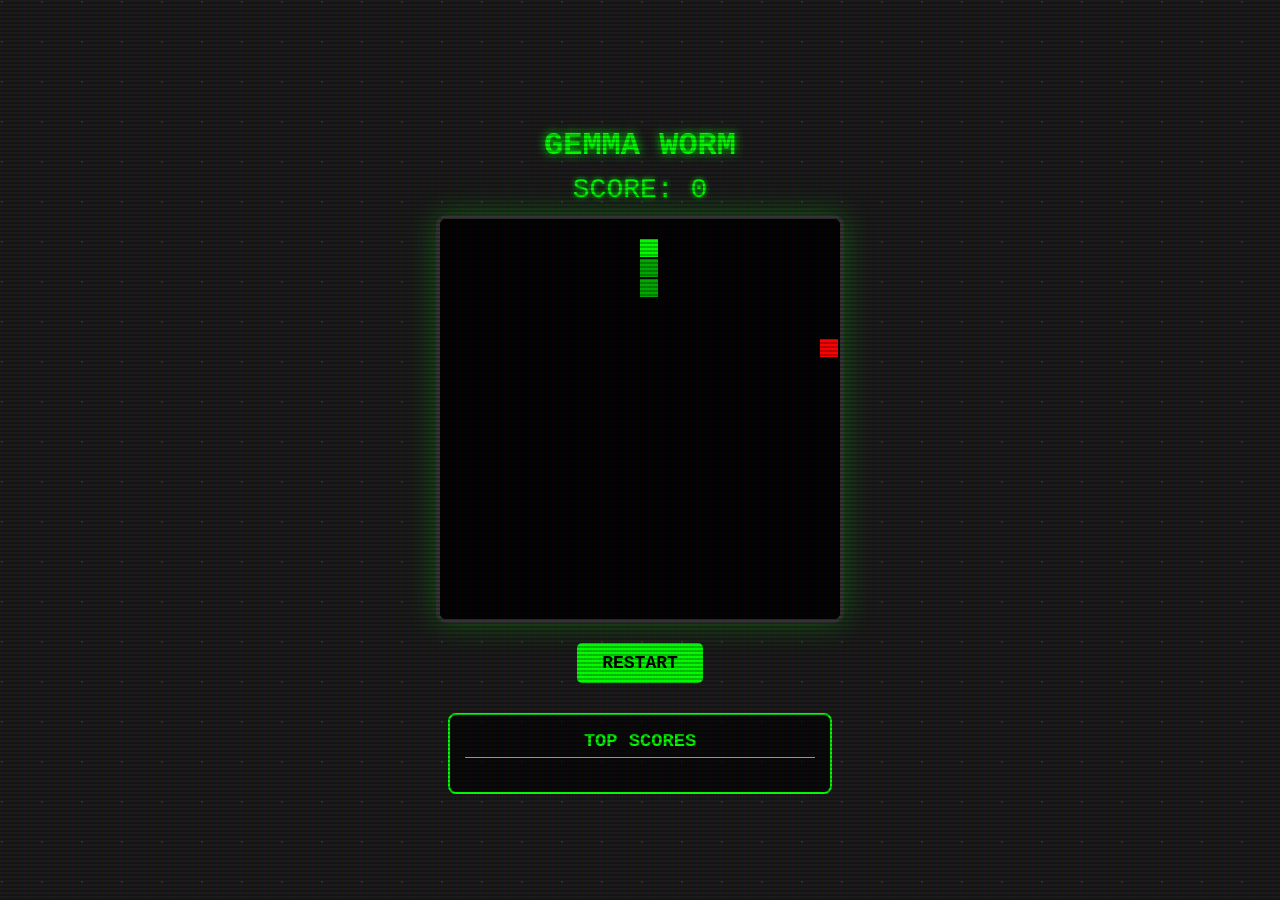
<file: gemma-worm/index.html>
<!DOCTYPE html>
<html lang="en">
<head>
    <meta charset="UTF-8">
    <title>Gemma Arcade: Worm Edition</title>
    <link rel="stylesheet" href="style.css">
</head>
<body class="arcade-body">
<h1 class="arcade-title">GEMMA WORM</h1>
<div class="score-display" id="scoreBoard">SCORE: 0</div>

<div id="gameContainer">
    <canvas id="gameCanvas" width="400" height="400"></canvas>
</div>

<div class="controls">
    <button id="restartBtn">RESTART</button>
</div>

<div id="highScoresContainer">
    <h3>TOP SCORES</h3>
    <div id="highScoresList"></div>
</div>
</body>
<script src="script.js"></script>
</html>
</file>
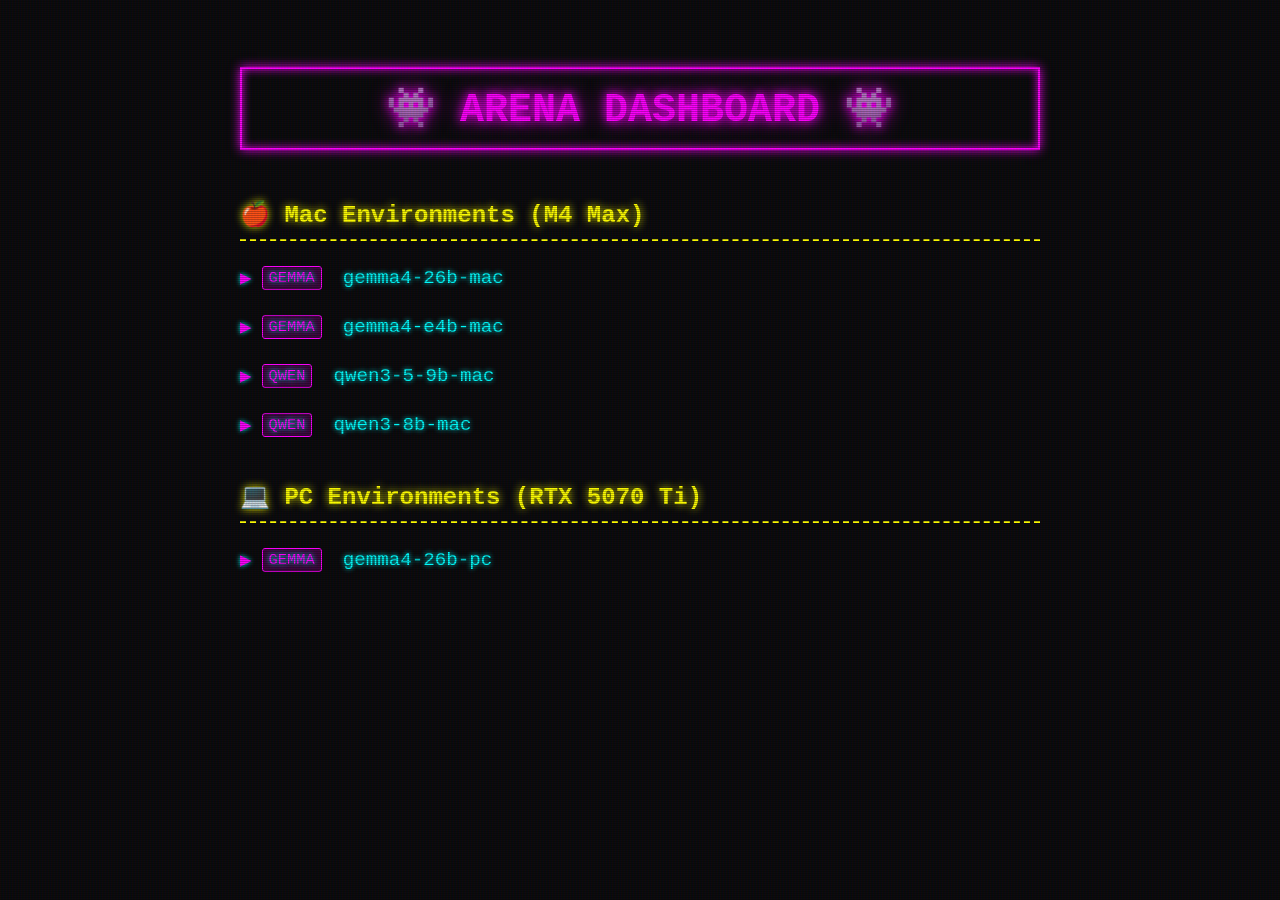
<file: worm-game/index.html>
<!DOCTYPE html>
<html lang="en">
<head>
    <meta charset="UTF-8">
    <meta name="viewport" content="width=device-width, initial-scale=1.0">
    <title>AI Developer Arena - Dashboard</title>
    <style>
        :root {
            --neon-cyan: #00ffff;
            --neon-magenta: #ff00ff;
            --neon-yellow: #ffff00;
            --bg-color: #0a0a0c;
        }
        body {
            background-color: var(--bg-color);
            color: var(--neon-cyan);
            font-family: 'Courier New', Courier, monospace;
            margin: 0;
            padding: 40px;
            text-shadow: 0 0 5px var(--neon-cyan);
        }
        .scanlines {
            position: fixed;
            top: 0; left: 0; width: 100vw; height: 100vh;
            background: linear-gradient(rgba(18, 16, 16, 0) 50%, rgba(0, 0, 0, 0.25) 50%),
                        linear-gradient(90deg, rgba(255, 0, 0, 0.06), rgba(0, 255, 0, 0.02), rgba(0, 0, 255, 0.06));
            background-size: 100% 2px, 3px 100%;
            pointer-events: none;
            z-index: 100;
        }
        .container {
            max-width: 800px;
            margin: 0 auto;
            position: relative;
            z-index: 1;
        }
        h1 {
            text-align: center;
            color: var(--neon-magenta);
            text-shadow: 0 0 10px var(--neon-magenta), 0 0 20px var(--neon-magenta);
            text-transform: uppercase;
            font-size: 2.5em;
            margin-bottom: 50px;
            border: 2px solid var(--neon-magenta);
            padding: 15px;
            box-shadow: inset 0 0 10px var(--neon-magenta), 0 0 10px var(--neon-magenta);
        }
        h2 {
            color: var(--neon-yellow);
            text-shadow: 0 0 8px var(--neon-yellow);
            border-bottom: 2px dashed var(--neon-yellow);
            padding-bottom: 10px;
            margin-top: 40px;
        }
        ul {
            list-style-type: none;
            padding: 0;
        }
        li {
            margin: 15px 0;
            font-size: 1.2rem;
            display: flex;
            align-items: center;
        }
        li::before {
            content: "▶";
            margin-right: 10px;
            color: var(--neon-magenta);
            animation: blink 1s step-end infinite;
        }
        a {
            color: var(--neon-cyan);
            text-decoration: none;
            transition: all 0.2s;
            padding: 5px 10px;
            border: 1px solid transparent;
        }
        a:hover {
            color: #fff;
            text-shadow: 0 0 10px #fff, 0 0 20px var(--neon-cyan);
            background: rgba(0, 255, 255, 0.1);
            border: 1px solid var(--neon-cyan);
            border-radius: 4px;
        }
        @keyframes blink { 50% { opacity: 0; } }
        .family-badge {
            font-size: 0.8em;
            background: rgba(255, 0, 255, 0.2);
            color: var(--neon-magenta);
            padding: 2px 6px;
            border-radius: 3px;
            margin-right: 10px;
            border: 1px solid var(--neon-magenta);
        }
    </style>
</head>
<body>
    <div class="scanlines"></div>
    <div class="container">
        <h1>👾 Arena Dashboard 👾</h1>
        <h2>🍎 Mac Environments (M4 Max)</h2>
        <ul>
            <li><span class="family-badge">GEMMA</span> <a href="gemma/gemma4-26b-mac/index.html">gemma4-26b-mac</a></li>
            <li><span class="family-badge">GEMMA</span> <a href="gemma/gemma4-e4b-mac/index.html">gemma4-e4b-mac</a></li>
            <li><span class="family-badge">QWEN</span> <a href="qwen/qwen3-5-9b-mac/index.html">qwen3-5-9b-mac</a></li>
            <li><span class="family-badge">QWEN</span> <a href="qwen/qwen3-8b-mac/index.html">qwen3-8b-mac</a></li>
        </ul>
        <h2>💻 PC Environments (RTX 5070 Ti)</h2>
        <ul>
            <li><span class="family-badge">GEMMA</span> <a href="gemma/gemma4-26b-pc/index.html">gemma4-26b-pc</a></li>
        </ul>
    </div>
</body>
</html>
</file>
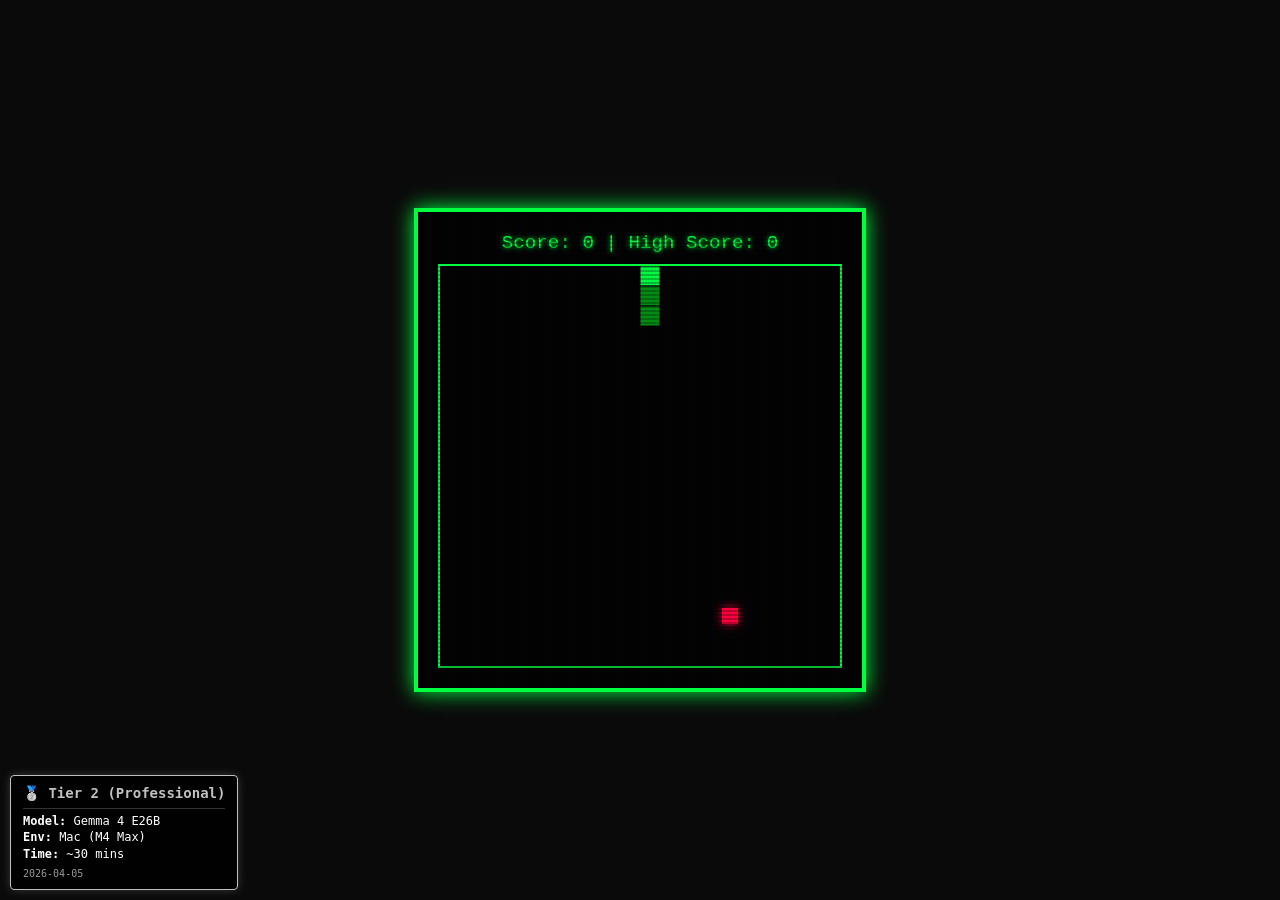
<file: worm-game/gemma/gemma4-26b-mac/index.html>
<!
<html lang="en">
<head>
    <meta charset="UTF-8">
    <meta name="viewport" content="width=device-width, initial-scale=1.0">
    <title>Retro Worm Game</title>
    <link rel="stylesheet" href="style.css">
    <script src="../../shared/sound.js"></script>
    <script>
        window.ARENA_STATUS = {
            model: "Gemma 4 E26B",
            environment: "Mac (M4 Max)",
            tier: "TIER_2",
            timeTaken: "~30 mins",
            date: "2026-04-05"
        };
    </script>
    <script src="../../shared/status.js"></script>
</head>
<body>
    <div id="game-container">
        <div id="score-board">
            Score: <span id="current-score">0</span> | High Score: <span id="high-score">0</span>
        </div>
        <canvas id="gameCanvas"></canvas>
        <div id="overlay" class="hidden">
            <h1 id="overlay-text">GAME OVER</h1>
            <button id="restart-btn">PLAY AGAIN</button>
        </div>
        <div id="top-scores-container" class="hidden">
            <h2 class="retro-title">TOP 5 SCORES</h2>
            <table id="high-scores-table">
                <thead>
                    <tr>
                        <th>Score</th>
                        <th>Date</th>
                    </tr>
                </thead>
                <tbody id="high-scores-body"></tbody>
            </table>
        </div>
        <div id="scanlines"></div>
    </div>
    <script src="script.js"></script>
</body>
</html>
</file>
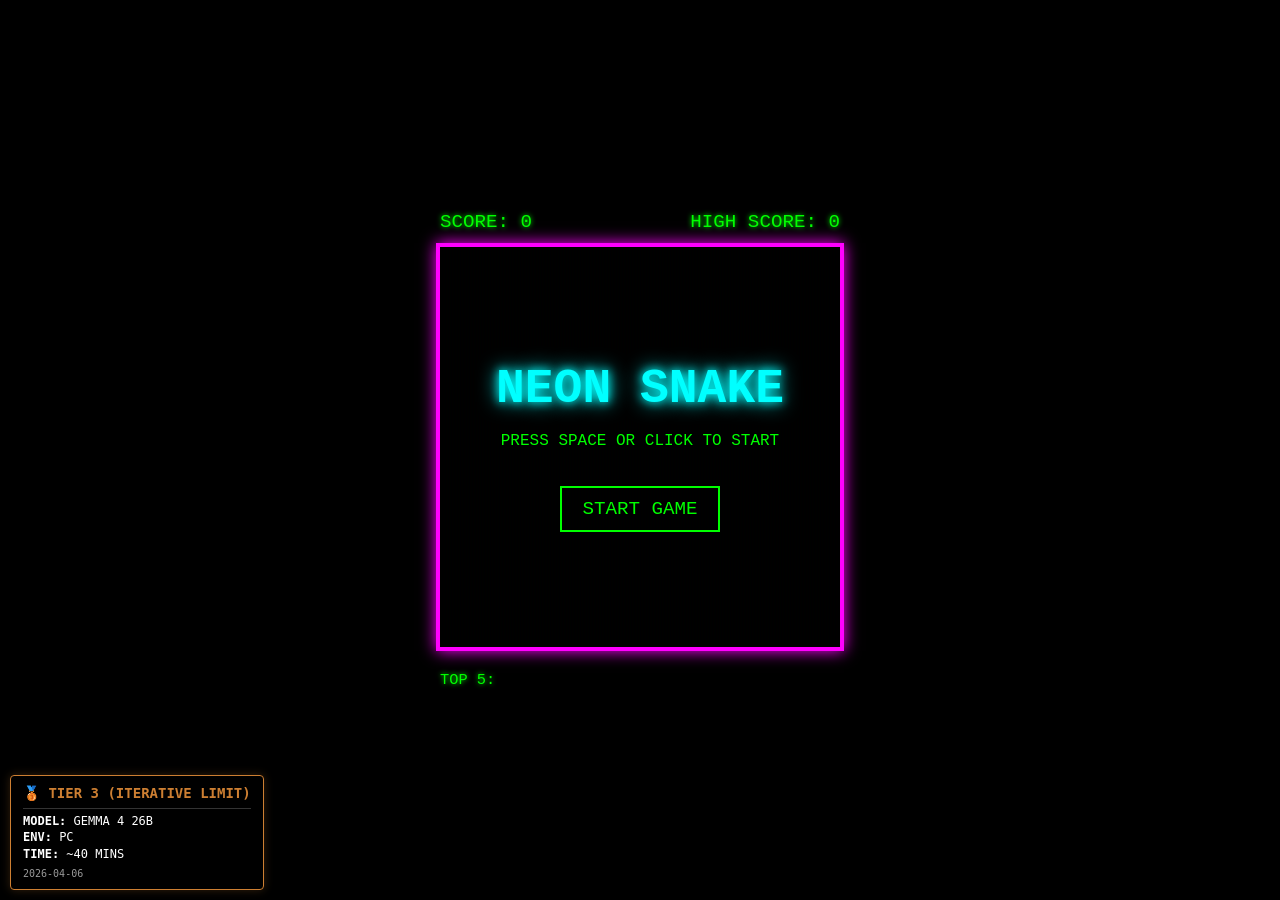
<file: worm-game/gemma/gemma4-26b-pc/index.html>
<!DOCTYPE html>
<html lang="en">
<head>
    <meta charset="UTF-8">
    <meta name="viewport" content="width=device-width, initial-scale=1.0">
    <title>Neon Snake</title>
    <link rel="stylesheet" href="style.css">
    <script>
        window.ARENA_STATUS = {
            model: "Gemma 4 26B",
            environment: "PC",
            tier: "TIER_3",
            timeTaken: "~40 mins",
            date: "2026-04-06"
        };
    </script>
    <script src="../../shared/status.js"></script>
    <script src="../../shared/sound.js"></script>
</head>
<body>
<div class="container">
    <div class="score-board">
        <span>SCORE: <span id="current-score">0</span></span>
        <span>HIGH SCORE: <span id="high-score">0</span></span>
    </div>

    <div class="game-container">
        <canvas id="gameCanvas" width="400" height="400"></canvas>

        <!-- Overlay for Start/Game Over -->
        <div id="overlay" class="overlay">
            <div class="overlay-cont">
                <h1 id="overlay-title">NEON SNAKE</h1>
                <p id="overlay-message">Press SPACE or Click to Start</p>
                <button id="start-btn">START GAME</button>
            </div>
        </div>
    </div>

    <div class="score-board">
        <div style="margin-top: 10px; font-size: 0.8em; color: #0f0;">
            TOP 5:
            <ul id="high-score-list" style="list-style: none; padding: 0; margin: 0;"></ul>
        </div>
    </div>
</div>

<script src="script.js"></script>
</body>
</html>
</file>
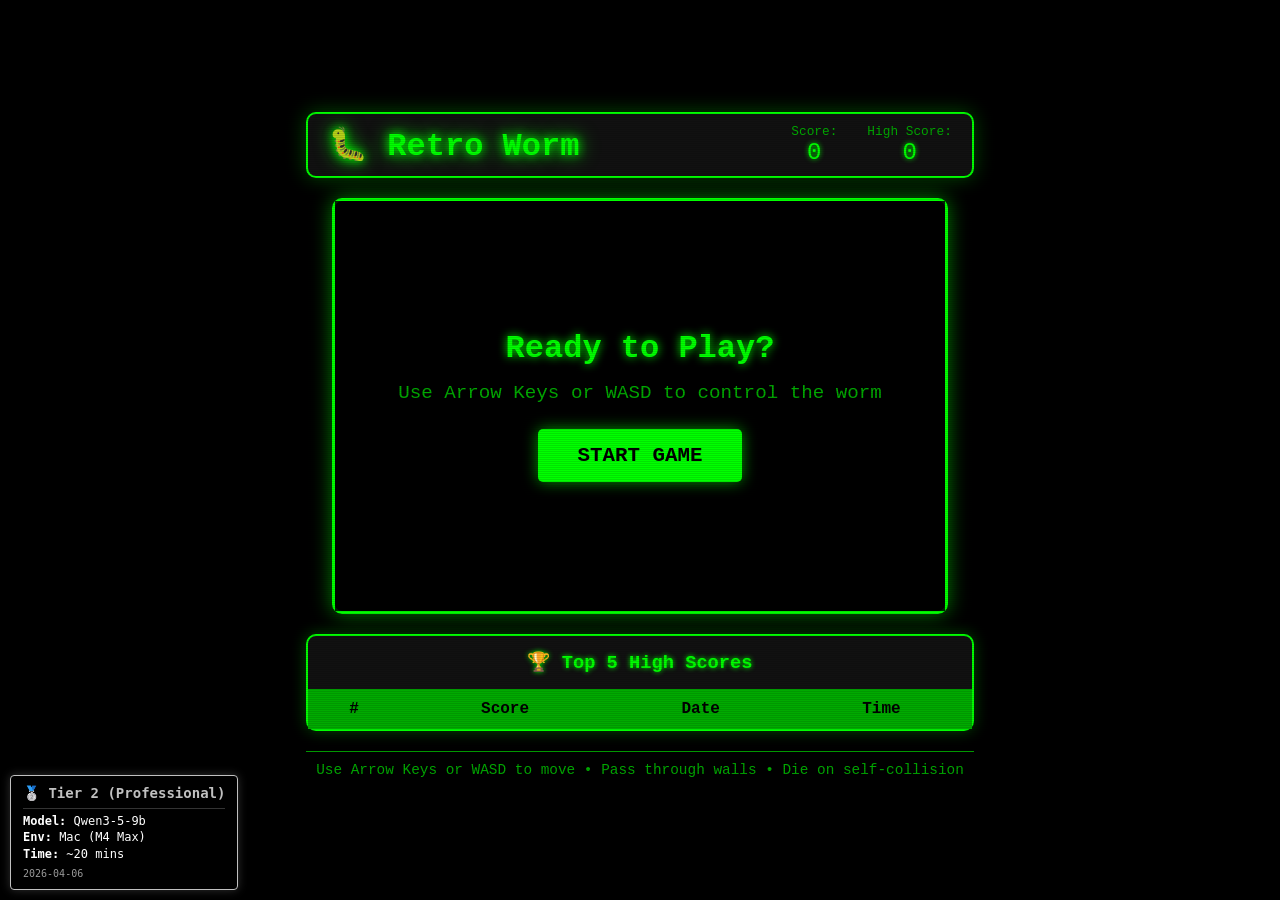
<file: worm-game/qwen/qwen3-5-9b-mac/index.html>
<!DOCTYPE html>
<html lang="en">
<head>
    <meta charset="UTF-8">
    <meta name="viewport" content="width=device-width, initial-scale=1.0">
    <title>Worm Game - Qwen3-5-9b-mac</title>
    <script>
        window.ARENA_STATUS = {
            model: "Qwen3-5-9b",
            environment: "Mac (M4 Max)",
            tier: "TIER_2",
            timeTaken: "~20 mins",
            date: "2026-04-06"
        };
    </script>
    <script src="../../shared/sound.js"></script>
    <script src="../../shared/status.js"></script>

    <link rel="stylesheet" href="style.css">
</head>
<body>
    <div class="game-container">
        <header class="game-header">
            <h1>🐛 Retro Worm</h1>
            <div class="score-display">
                <div class="score-box">
                    <span class="label">Score:</span>
                    <span id="score" class="value">0</span>
                </div>
                <div class="score-box">
                    <span class="label">High Score:</span>
                    <span id="high-score" class="value">0</span>
                </div>
            </div>
        </header>
        
        <div class="game-wrapper">
            <canvas id="gameCanvas" width="600" height="400"></canvas>
            <div id="start-screen" class="overlay">
                <h2>Ready to Play?</h2>
                <p>Use Arrow Keys or WASD to control the worm</p>
                <button id="start-btn" class="retro-button">START GAME</button>
            </div>
            <div id="game-over-screen" class="overlay" style="display: none;">
                <h2>Game Over!</h2>
                <p>Final Score: <span id="final-score">0</span></p>
                <p>High Score: <span id="final-high-score">0</span></p>
                <button id="restart-btn" class="retro-button">PLAY AGAIN</button>
            </div>
        </div>
        
        <div class="high-score-table">
            <h3>🏆 Top 5 High Scores</h3>
            <table id="score-table">
                <thead>
                    <tr>
                        <th>#</th>
                        <th>Score</th>
                        <th>Date</th>
                        <th>Time</th>
                    </tr>
                </thead>
                <tbody id="score-list"></tbody>
            </table>
        </div>
        
        <footer class="game-footer">
            <p>Use Arrow Keys or WASD to move • Pass through walls • Die on self-collision</p>
        </footer>
    </div>

    <script src="script.js"></script>
</body>
</html>
</file>
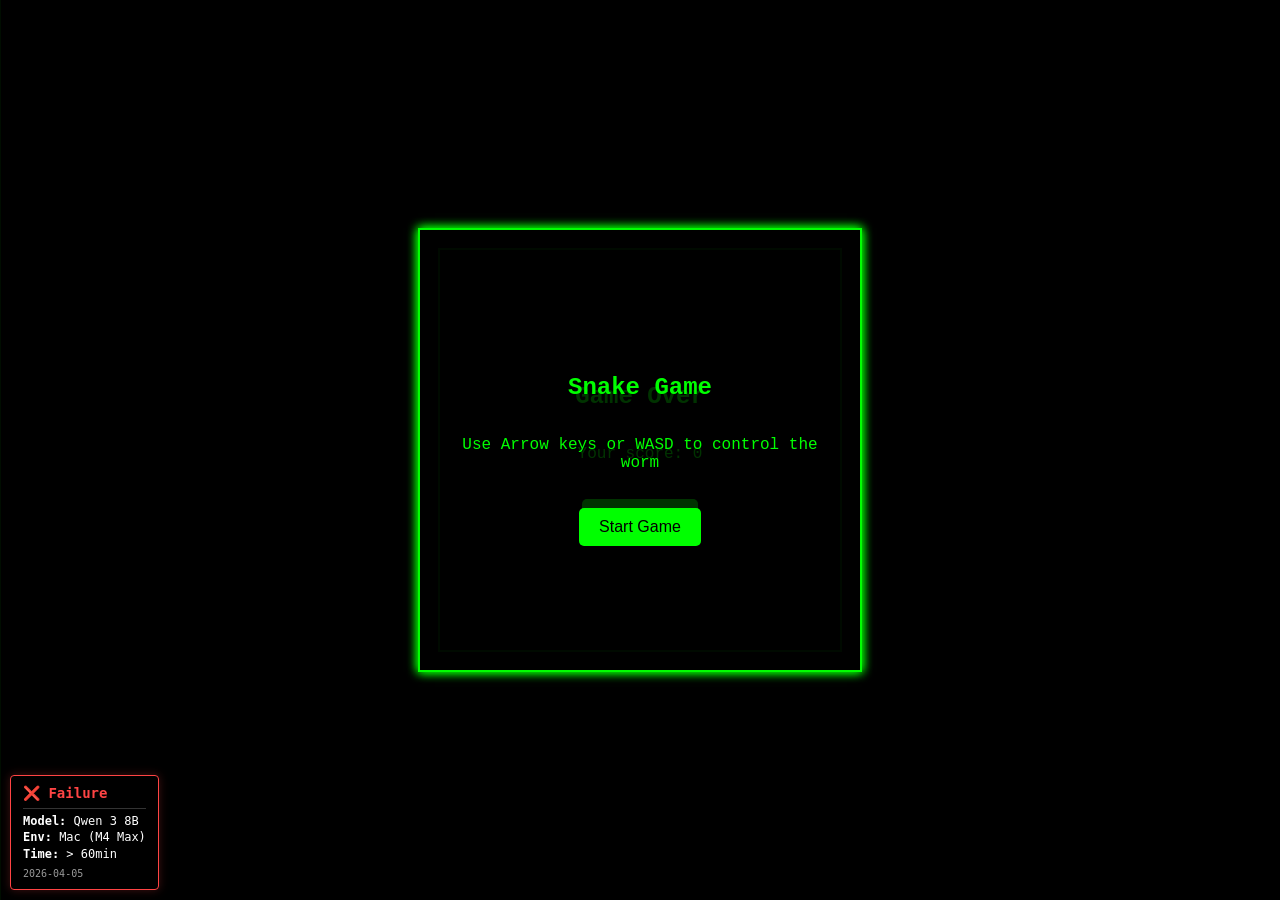
<file: worm-game/qwen/qwen3-8b-mac/index.html>
<!-- worm-game/qwen/qwen3-8b-mac/index.html -->
<!DOCTYPE html>
<html lang="en">
<head>
    <meta charset="UTF-8">
    <title>Qwen Worm Game</title>
    <link rel="stylesheet" href="style.css">
    <script>
        // Define the status object
        window.ARENA_STATUS = {
            model: "Qwen 3 8B",
            environment: "Mac (M4 Max)",
            tier: "FAILURE",
            timeTaken: "> 60min",
            date: "2026-04-05"
        };
    </script>
    <script src="../../shared/status.js"></script>
    <script src="../../shared/sound.js"></script>
</head>
<body>
<div id="game-container">
    <div id="game-over">
        <h2>Game Over</h2>
        <p>Your score: <span id="final-score">0</span></p>
        <button onclick="restartGame()">Play Again</button>
    </div>
    <div id="start-screen">
        <h2>Snake Game</h2>
        <p>Use Arrow keys or WASD to control the worm</p>
        <button onclick="startGame()">Start Game</button>
    </div>
    <canvas id="game-canvas"></canvas>
</div>
<script src="script.js"></script>
</body>
</html>
</file>
<file: gemma-worm/style.css>
body {
    background-color: #1a1a1a;
    /* Retro arcade pattern */
    background-image: radial-gradient(circle at 2px 2px, #333 1px, transparent 0);
    background-size: 40px 40px;
    font-family: 'Courier New', Courier, monospace;
    display: flex;
    flex-direction: column;
    align-items: center;
    justify-content: center;
    min-height: 100vh;
    margin: 0;
    color: #00ff00;
}

h1 {
    text-shadow: 0 0 10px #00ff00;
    margin-bottom: 10px;
}

/* CRT Scanline Effect */
body::before {
    content: " ";
    display: block;
    position: fixed;
    top: 0; left: 0; bottom: 0; right: 0;
    background: linear-gradient(rgba(18, 16, 16, 0) 50%, rgba(0, 0, 0, 0.25) 50%),
    linear-gradient(90deg, rgba(255, 0, 0, 0.06), rgba(0, 255, 0, 0.02), rgba(0, 0, 255, 0.06));
    z-index: 2;
    background-size: 100% 4px, 3px 100%;
    pointer-events: none;
}

#gameContainer {
    position: relative;
    box-shadow: 0 0 30px rgba(0, 255, 0, 0.3);
    border: 4px solid #333;
    border-radius: 10px;
    overflow: hidden;
}

canvas {
    background-color: #000;
    display: block;
}

.score-display {
    font-size: 28px;
    margin-bottom: 10px;
    text-shadow: 0 0 5px #00ff00;
}

.controls {
    margin-top: 20px;
}

button {
    padding: 10px 25px;
    font-family: 'Courier New', monospace;
    font-size: 18px;
    font-weight: bold;
    cursor: pointer;
    background-color: #00ff00;
    color: #000;
    border: none;
    border-radius: 5px;
    text-transform: uppercase;
    transition: transform 0.1s, box-shadow 0.1s;
}

button:active {
    transform: scale(0.95);
    box-shadow: 0 0 20px #00ff00;
}

#highScoresContainer {
    margin-top: 30px;
    width: 350px;
    background: rgba(0, 0, 0, 0.7);
    padding: 15px;
    border: 2px solid #00ff00;
    border-radius: 8px;
}

h3 {
    margin-top: 0;
    text-align: center;
    text-transform: uppercase;
    border-bottom: 1px solid #00ff00;
    padding-bottom: 5px;
}

.high-score-item {
    display: flex;
    justify-content: space-between;
    border-bottom: 1px dotted #444;
    padding: 5px 0;
    font-size: 14px;
}

.score-val {
    font-weight: bold;
}

.score-date {
    color: #888;
    font-size: 12px;
}
</file>
<file: worm-game/gemma/gemma4-26b-mac/style.css>
body {
    background-color: #0a0a0a;
    color: #00ff41;
    font-family: 'Courier New', Courier, monospace;
    display: flex;
    justify-content: center;
    align-items: center;
    height: 100vh;
    margin: 0;
    overflow: hidden;
}

#game-container {
    position: relative;
    display: flex;
    flex-direction: column;
    align-items: center;
    padding: 20px;
    border: 4px solid #00ff41;
    box-shadow: 0 0 20px #00ff41;
    background-color: #000;
}

#score-board {
    margin-bottom: 10px;
    font-size: 1.2rem;
    text-shadow: 0 0 5px #00ff41;
}

canvas {
    border: 2px solid #00ff41;
    background-color: #000;
}

#overlay {
    position: absolute;
    top: 0;
    left: 0;
    width: 100%;
    height: 100%;
    background: rgba(0, 0, 0, 0.8);
    display: flex;
    flex-direction: column;
    justify-content: center;
    align-items: center;
    z-index: 10;
}

#overlay.hidden {
    display: none;
}

#overlay-text {
    font-size: 3rem;
    color: #ff003c;
    text-shadow: 0 0 10px #ff003c;
    margin-bottom: 20px;
}

#restart-btn {
    padding: 10px 20px;
    font-size: 1.5rem;
    background: transparent;
    color: #00ff41;
    border: 2px solid #00ff41;
    cursor: pointer;
    font-family: inherit;
    transition: all 0.3s;
}

#restart-btn:hover {
    background: #00ff41;
    color: #000;
    box-shadow: 0 0 15px #00ff41;
}

#scanlines {
    position: absolute;
    top: 0;
    left: 0;
    width: 100%;
    height: 100%;
    background: linear-gradient(
        rgba(18, 16, 16, 0) 50%,
        rgba(0, 0, 0, 0.25) 50%
    ), linear-gradient(
        90deg,
        rgba(255, 0, 0, 0.06),
        rgba(0, 255, 0, 0.02),
        rgba(0, 0, 255, 0.06)
    );
    background-size: 100% 4px, 3px 100%;
    pointer-events: none;
}
#top-scores-container {
    margin-top: 20px;
    padding: 10px;
    border: 2px solid #00ff41;
    width: 100%;
    font-family: 'Courier New', Courier, monospace;
    box-shadow: 0 0 10px #00ff41;
}

.retro-title {
    text-align: center;
    color: #ff003c;
    text-shadow: 0 0 5px #ff003c;
    margin: 0 0 10px 0;
    font-size: 1.2rem;
}

#high-scores-table {
    width: 100%;
    border-collapse: collapse;
    color: #00ff41;
}

#high-scores-table th, #high-scores-table td {
    padding: 5px;
    text-align: left;
    border-bottom: 1px solid #004411;
}

#high-scores-table th {
    color: #00ff41;
    text-shadow: 0 0 5px #00ff41;
}

.hidden {
    display: none !important;
}
</file>
<file: worm-game/gemma/gemma4-26b-pc/style.css>
/* Retro Arcade Aesthetic */
body {
    background-color: #000;
    color: #0f0; /* Neon Green */
    font-family: 'Courier New', Courier, monospace;
    display: flex;
    /* Center content */
    justify-content: center;
    align-items: center;
    height: 100vh;
    margin: 0;
    overflow: hidden;
    text-transform: uppercase;
}

.container {
    display: flex;
    flex-direction: column;
    align-items: center;
}

.game-container {
    position: relative;
    border: 4px solid #f0f; /* Neon Pink border */
    box-shadow: 0 0 15px #f0f, inset 0 0 15px #f0f;
}

/* Scanline Effect Overlay */
.game-container::after {
    content: " ";
    position: absolute;
    top: 0;
    left: 0;
    width: 100%;
    height: 100%;
    background: linear-gradient(
            rgba(18, 16, 16, 0) 50%,
            rgba(0, 0, 0, 0.25) 50%
    ), linear-gradient(
            90deg,
            rgba(255, 0, 0, 0.06),
            rgba(0, 255, 0, 0.02),
            rgba(0, 0, 255, 0.06)
    );
    background-size: 100% 4px, 3px 100%;
    pointer-events: none;
}

canvas {
    display: block;
    background-color: #000;
}

.score-board {
    width: 400px;
    display: flex;
    justify-content: space-between;
    padding: 10px 0;
    font-size: 1.2em;
    text-shadow: 0 0 5px #0f0;
}

.overlay {
    position: absolute;
    top: 0;
    left: 0;
    width: 100%;
    height: 100%;
    background: rgba(0, 0, 0, 0.85);
    display: flex;
    justify-content: center;
    align-items: center;
    text-align: center;
    z-index: 10;
}

.overlay-cont {
    padding: 20px;
}

h1 {
    font-size: 3em;
    margin: 0;
    color: #0ff; /* Neon Cyan */
    text-shadow: 0 0 10px #0ff, 0 0 20px #0ff;
}

#start-btn {
    background: transparent;
    border: 2px solid #0f0;
    color: #0f0;
    padding: 10px 20px;
    font-family: inherit;
    font-size: 1.2em;
    cursor: pointer;
    margin-top: 20px;
    transition: 0.3s;
}

#start-btn:hover {
    background: #0f0;
    color: #000;
    box-shadow: 0 0 15px #0f0;
}

#high-score-list li {
    margin: 5px 0;
    font-size: 0.8em;
    color: #f0f; /* Neon Pink */
}
</file>
<file: worm-game/qwen/qwen3-5-9b-mac/style.css>
* {
    margin: 0;
    padding: 0;
    box-sizing: border-box;
}

body {
    background-color: #000;
    color: #0f0;
    font-family: 'Courier New', Lucida Console, monospace;
    display: flex;
    justify-content: center;
    align-items: center;
    min-height: 100vh;
    padding: 20px;
    overflow: hidden;
}

.game-container {
    display: flex;
    flex-direction: column;
    align-items: center;
    gap: 20px;
    max-width: 700px;
}

.game-header {
    width: 100%;
    display: flex;
    justify-content: space-between;
    align-items: center;
    padding: 10px 20px;
    border: 2px solid #0f0;
    border-radius: 10px;
    background-color: #111;
    box-shadow: 0 0 20px rgba(0, 255, 0, 0.3);
}

.game-header h1 {
    font-size: 2em;
    text-shadow: 0 0 10px #0f0, 0 0 20px #0f0;
}

.score-display {
    display: flex;
    gap: 30px;
}

.score-box {
    text-align: center;
}

.score-box .label {
    display: block;
    font-size: 0.8em;
    color: #0a0;
}

.score-box .value {
    display: block;
    font-size: 1.5em;
    color: #0f0;
    text-shadow: 0 0 5px #0f0;
}

.game-wrapper {
    position: relative;
    border: 3px solid #0f0;
    border-radius: 10px;
    padding: 5px;
    box-shadow: 0 0 20px rgba(0, 255, 0, 0.5);
}

#gameCanvas {
    display: block;
    background-color: #000;
    image-rendering: pixelated;
}

.overlay {
    position: absolute;
    top: 0;
    left: 0;
    right: 0;
    bottom: 0;
    background-color: rgba(0, 0, 0, 0.85);
    display: flex;
    flex-direction: column;
    justify-content: center;
    align-items: center;
    text-align: center;
    padding: 20px;
}

.overlay h2 {
    font-size: 2em;
    color: #0f0;
    text-shadow: 0 0 10px #0f0;
    margin-bottom: 10px;
}

.overlay p {
    font-size: 1.2em;
    color: #0a0;
    margin: 5px 0;
}

.retro-button {
    background-color: #0f0;
    color: #000;
    border: none;
    padding: 15px 40px;
    font-size: 1.3em;
    font-family: 'Courier New', monospace;
    font-weight: bold;
    cursor: pointer;
    border-radius: 5px;
    margin-top: 20px;
    box-shadow: 0 0 15px rgba(0, 255, 0, 0.6);
    transition: all 0.3s ease;
}

.retro-button:hover {
    background-color: #0a0;
    box-shadow: 0 0 25px rgba(0, 255, 0, 0.8);
    transform: scale(1.05);
}

.high-score-table {
    width: 100%;
    border: 2px solid #0f0;
    border-radius: 10px;
    background-color: #111;
    box-shadow: 0 0 15px rgba(0, 255, 0, 0.3);
}

.high-score-table h3 {
    text-align: center;
    color: #0f0;
    text-shadow: 0 0 5px #0f0;
    padding: 15px;
    border-bottom: 1px solid #0a0;
}

#score-table {
    width: 100%;
    border-collapse: collapse;
}

#score-table th,
#score-table td {
    padding: 10px;
    text-align: center;
    border-bottom: 1px solid #0a0;
}

#score-table th {
    background-color: #0a0;
    color: #000;
    font-weight: bold;
}

#score-table tbody tr:hover {
    background-color: #002200;
}

#score-table tbody tr:last-child td {
    border-bottom: none;
}

.game-footer {
    text-align: center;
    color: #0a0;
    font-size: 0.9em;
    padding: 10px;
    border-top: 1px solid #0a0;
    width: 100%;
}

/* Scanline effect */
body::after {
    content: "";
    position: fixed;
    top: 0;
    left: 0;
    width: 100%;
    height: 100%;
    background: repeating-linear-gradient(
        0deg,
        rgba(0, 0, 0, 0.1),
        rgba(0, 0, 0, 0.1) 1px,
        transparent 1px,
        transparent 2px
    );
    pointer-events: none;
    z-index: 1000;
}
</file>
<file: worm-game/qwen/qwen3-8b-mac/style.css>
/* worm-game/qwen/qwen3-8b-mac/style.css */
body {
    background-color: #000;
    color: #0f0;
    font-family: 'Courier New', Courier, monospace;
    margin: 0;
    padding: 0;
    display: flex;
    justify-content: center;
    align-items: center;
    height: 100vh;
}

#game-container {
    position: relative;
    width: 400px;
    height: 400px;
    background-color: #000;
    border: 2px solid #0f0;
    display: flex;
    justify-content: center;
    align-items: center;
}

#game-over, #start-screen {
    position: absolute;
    width: 100%;
    height: 100%;
    display: flex;
    flex-direction: column;
    justify-content: center;
    align-items: center;
    background-color: rgba(0, 0, 0, 0.8);
    color: #0f0;
    text-align: center;
    padding: 20px;
    border: 2px solid #0f0;
    box-shadow: 0 0 10px #0f0;
}

#game-over button, #start-screen button {
    margin-top: 20px;
    padding: 10px 20px;
    font-size: 16px;
    background-color: #0f0;
    color: #000;
    border: none;
    border-radius: 5px;
    cursor: pointer;
}

#game-over button:hover, #start-screen button:hover {
    background-color: #0ff;
}

canvas {
    background-color: #000;
    border: 2px solid #0f0;
    width: 100%;
    height: 100%;
}

/* Scanline effect */
body::before {
    content: '';
    position: absolute;
    top: 0;
    left: 0;
    width: 100%;
    height: 100%;
    background: linear-gradient(90deg, rgba(0, 255, 0, 0.05) 1px, transparent 1px);
    z-index: -1;
}
</file>
